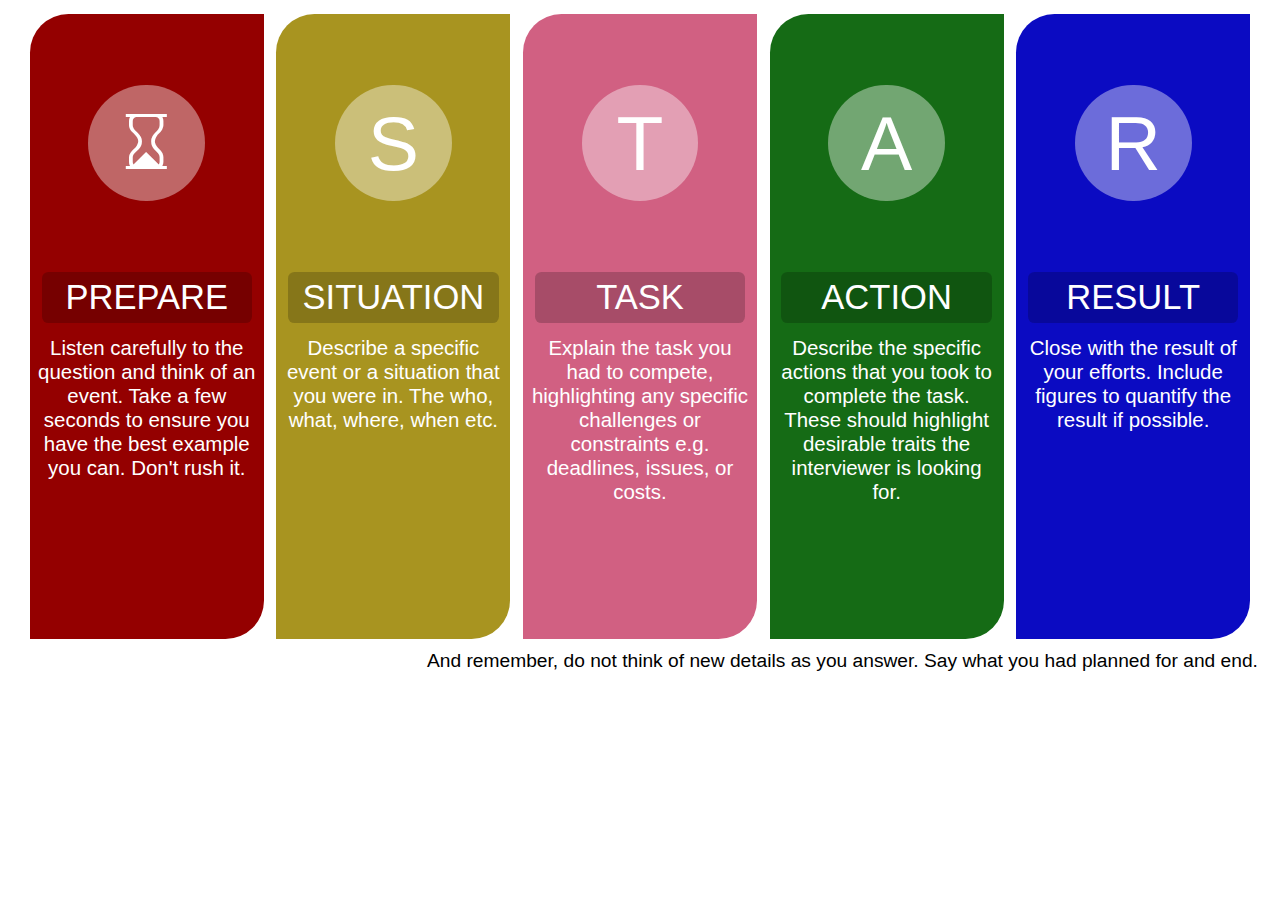
<file: testdirectory/index.html>
<!DOCTYPE html>
<html lang="en">

<head>
    <meta charset="UTF-8">
    <meta name="viewport" content="width=device-width, initial-scale=1.0">
    <meta http-equiv="X-UA-Compatible" content="ie=edge">
    <link rel="stylesheet" href="styles.css">
    <title>Document</title>
</head>

<body>
    <main>
        <div class="banner banner1">
            <div class="symbol">
                <div class="letter">&#x231b;&#xFE0E;</div>
            </div>
            <div class="title-block">
                <div class="title">PREPARE</div>
            </div>
            <p>
                Listen carefully to the question and think of an event. Take a few seconds to ensure you have the best example you can. Don't
                rush it.
            </p>
        </div><!--
        --><div class="banner banner2">
            <div class="symbol">
                <div class="letter">S</div>
            </div>
            <div class="title-block">
                <div class="title">SITUATION</div>
            </div>
            <p>
                Describe a specific event or a situation that you were in. The who, what, where, when etc.
            </p>
        </div><!--
        --><div class="banner banner3">
            <div class="symbol">
                <div class="letter">T</div>
            </div>
            <div class="title-block">
                <div class="title">TASK</div>
            </div>
            <p>
                Explain the task you had to compete, highlighting any specific challenges or constraints e.g. deadlines, issues, or costs.
            </p>
        </div><!--
        --><div class="banner banner4">
            <div class="symbol">
                <div class="letter">A</div>
            </div>
            <div class="title-block">
                <div class="title">ACTION</div>
            </div>
            <p>
                Describe the specific actions that you took to complete the task. These should highlight desirable traits the interviewer
                is looking for.
            </p>
        </div><!--
        --><div class="banner banner5">
            <div class="symbol">
                <div class="letter">R</div>
            </div>
            <div class="title-block">
                <div class="title">RESULT</div>
            </div>
            <p>
                Close with the result of your efforts. Include figures to quantify the result if possible.
            </p>
        </div>
        <p class="footnote">And remember, do not think of new details as you answer. Say what you had planned for and end.</p>
    </main>
</body>

</html>
</file>
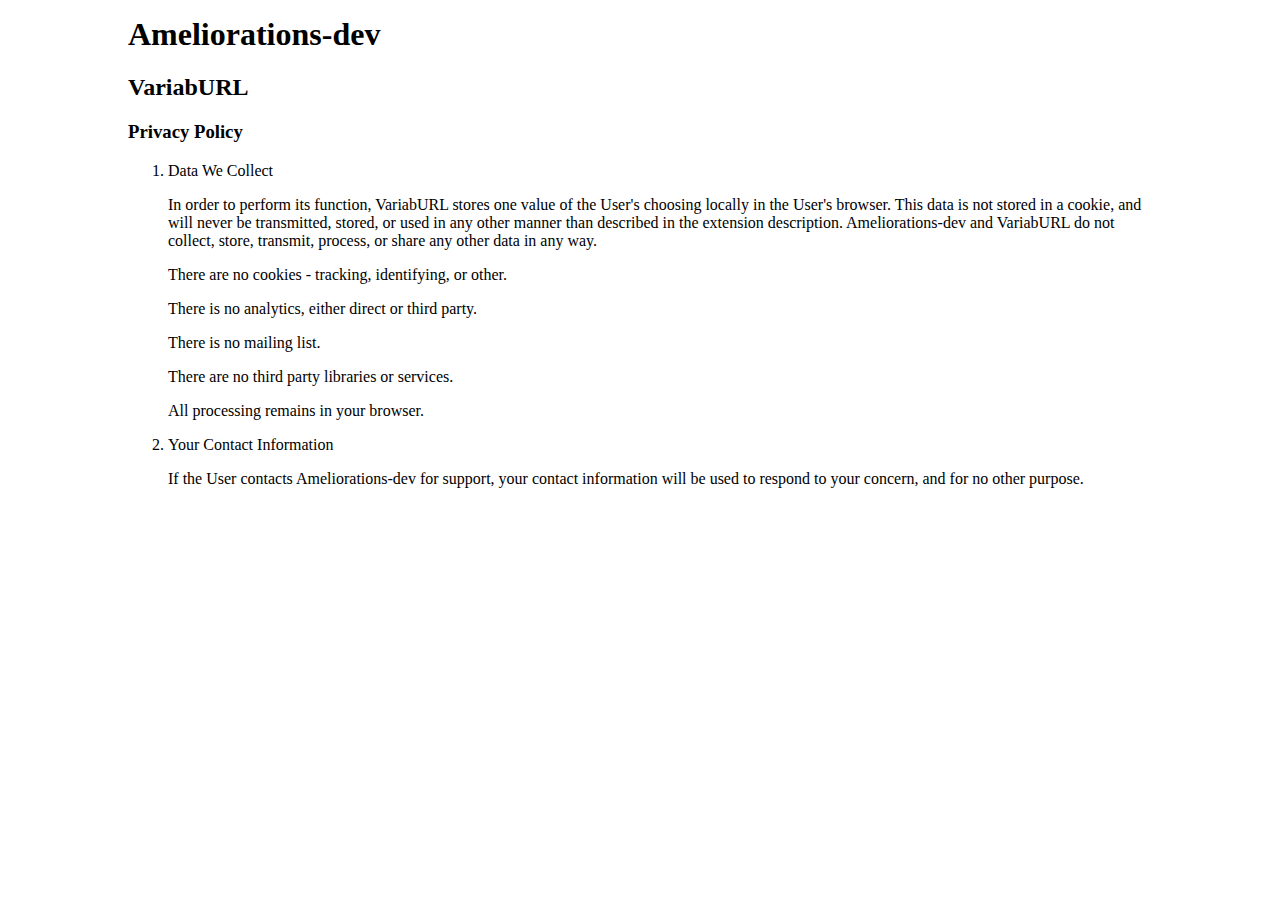
<file: ameliorations-dev/variab-url/privacy-policy.html>
<html>
    <head>
        <title>Ameliorations-dev - VariabURL - Privacy Policy</title>
        <link rel="stylesheet" href="privacy-policy.css"></style>
    </head>
    <body>
        <div id="content">
            <h1>Ameliorations-dev</h1>
            <h2>VariabURL</h2>
            <h3>Privacy Policy</h3>
            <ol>
                <li>Data We Collect</li>
                <p>
                    In order to perform its function, VariabURL stores one value of the User's choosing
                    locally in the User's browser. This data is not stored in a cookie, and will never be
                    transmitted, stored, or used in any other manner than described in the extension description.
                    Ameliorations-dev and VariabURL do not collect, store, transmit, process, or share any
                    other data in any way.
                </p>
                <p>
                    There are no cookies - tracking, identifying, or other.
                </p>
                <p>
                    There is no analytics, either direct or third party.
                </p>
                <p>
                    There is no mailing list.
                </p>
                <p>
                    There are no third party libraries or services.
                </p>
                <p>
                    All processing remains in your browser.
                </p>
                <li>Your Contact Information</li>
                <p>
                    If the User contacts Ameliorations-dev for support, your contact information will be
                    used to respond to your concern, and for no other purpose.
                </p>
            </ol>
        </div>
    </body>
</html>
</file>
<file: testdirectory/styles.css>
div.banner {
    display: inline-block;
    width: 18.5%;
    padding-bottom: 25%;
    position: relative;
    border-radius: 3vw 0;
    vertical-align: top;
    margin: 0.5vw;
}



div.symbol {
    border-radius: 50%;
    width: 50%;
    padding-top: 50%;
    position: relative;
    margin: 30% auto;
    background-color: rgba(255, 255, 255, 0.4);
}

div.title-block {
    display: inline-block;
    width: 90%;
    margin: auto;
    border-radius: 0.5vw;
    background-color: rgba(0, 0, 0, 0.2);
}

div.title {
    display: inline-block;
    color: white;
    margin: 0.5vw 0;
    font-size: 2.7vw;
}

div.letter {
    position: absolute;
    top: 50%;
    left: 50%;

    transform: translate(-50%, -50%);

    color: white;
    font-size: 6vw;
}

div.banner p {
    color: white;
    margin: 1vw 0.5vw 0 0.5vw;
    font-size: 1.6vw;
    position: absolute;
}

p.footnote {
    text-align: right;
    font-size: 1.5vw;
    margin: 0.3vw 1.1vw 0 0;
}

* {
    text-align: center;
    font-family: verdana, sans-serif;
}

div.banner1 {
    background-color: rgb(148, 0, 0);
}

div.banner2 {
    background-color: rgb(168, 148, 32);
}

div.banner3 {
    background-color: rgb(209, 96, 130);
}

div.banner4 {
    background-color: rgb(21, 107, 21);
}

div.banner5 {
    background-color: rgb(11, 11, 194);
}
</file>
<file: ameliorations-dev/variab-url/privacy-policy.css>
#content {
    width: 80vw;
    margin: 1rem auto;
}
</file>
